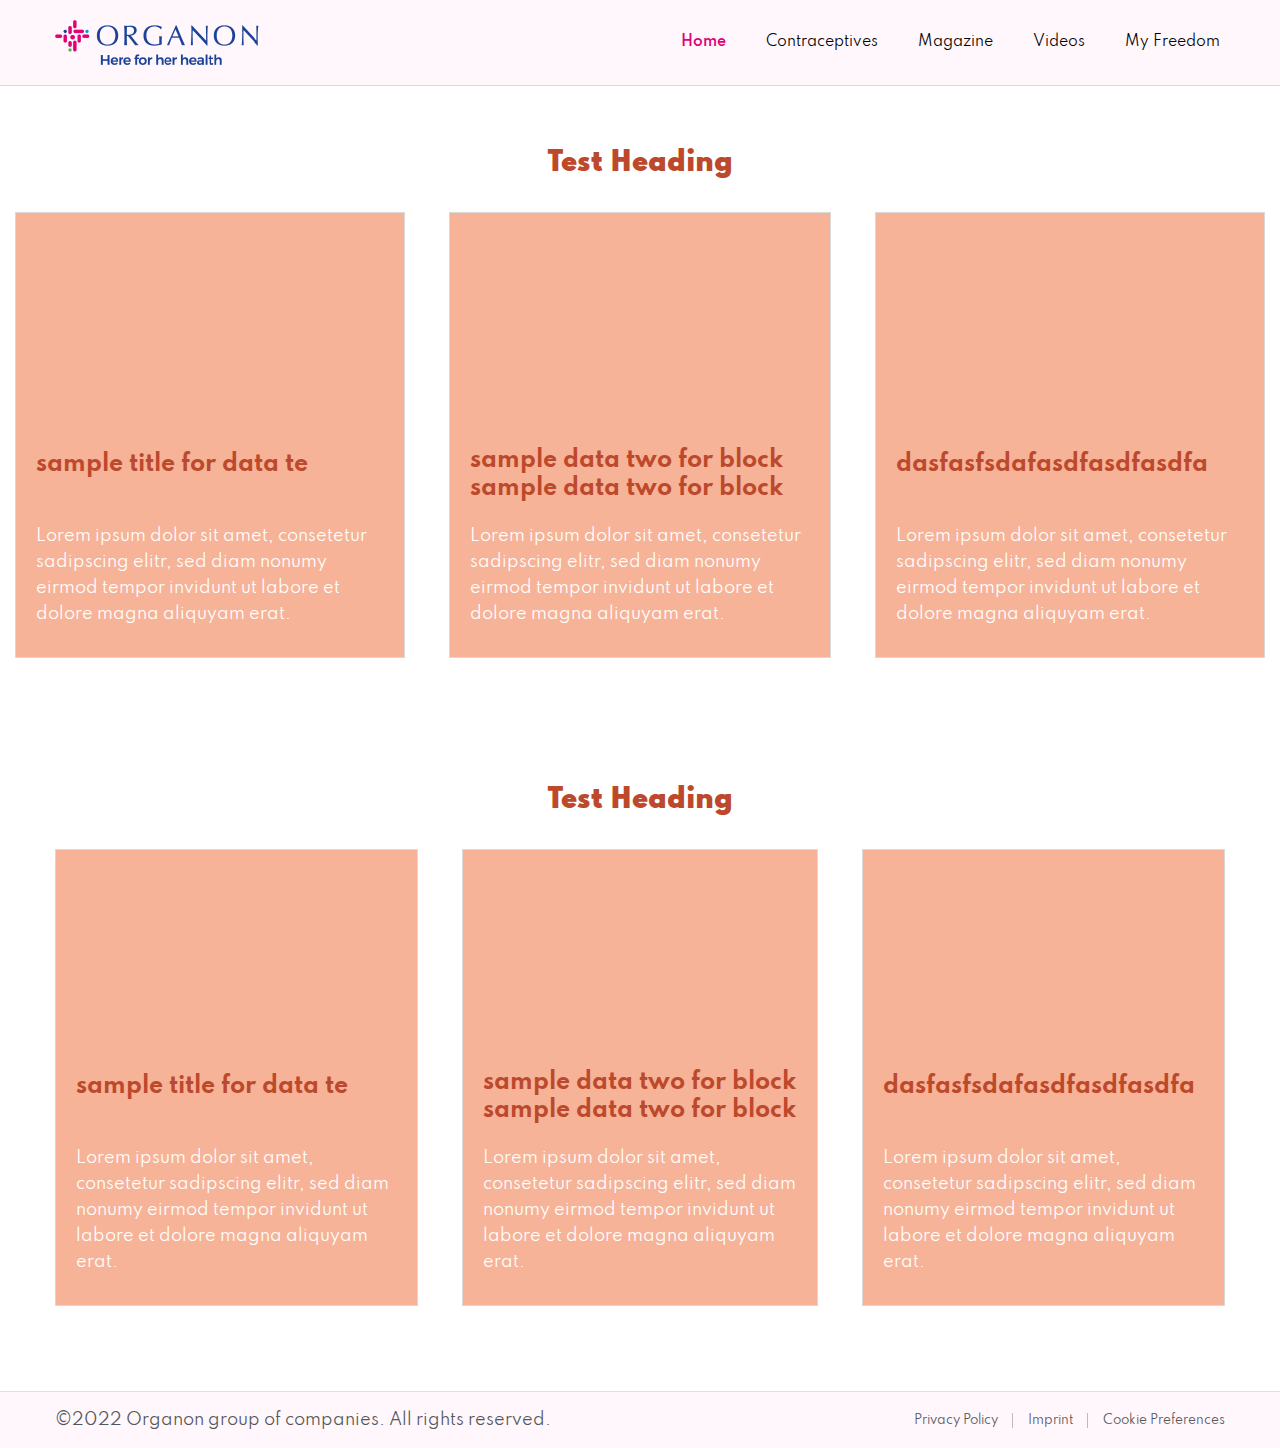
<file: components.html>
<!DOCTYPE html>
<html lang="en" dir="ltr">
<head>
    <title>Datch Home Page</title>

    <meta charset="utf-8">
    <meta name="viewport" content="width=device-width, initial-scale=1.0">

    <!-- common files -->
    <link rel="stylesheet" href="assets/css/bootstrap.css">
    <link rel="stylesheet" href="assets/css/base.css">

    <!-- separate files -->
    <link rel="stylesheet" href="assets/css/media-grid.css">
</head>
<body>
    <header id="header" class="header">
        <nav class="header-navbar navbar navbar-expand-md">
            <div class="container">
                <a class="header-logo navbar-brand" href="#">
                    <img src="assets/images/logo.png" alt="">
                </a>
                <button class="header-toggle navbar-toggler" type="button" data-bs-toggle="collapse" data-bs-target="#navbarSupportedContent" aria-controls="navbarSupportedContent" aria-expanded="false" aria-label="Toggle navigation">
                    <span class="header-toogle__icon navbar-toggler-icon">
                        <svg xmlns="http://www.w3.org/2000/svg" width="16" height="16" fill="currentColor" class="bi bi-list" viewBox="0 0 16 16">
                            <path fill-rule="evenodd" d="M2.5 12a.5.5 0 0 1 .5-.5h10a.5.5 0 0 1 0 1H3a.5.5 0 0 1-.5-.5zm0-4a.5.5 0 0 1 .5-.5h10a.5.5 0 0 1 0 1H3a.5.5 0 0 1-.5-.5zm0-4a.5.5 0 0 1 .5-.5h10a.5.5 0 0 1 0 1H3a.5.5 0 0 1-.5-.5z"/>
                        </svg>
                    </span>
                </button>
                <div class="header-collapse collapse navbar-collapse" id="navbarSupportedContent">
                    <ul class="header-nav navbar-nav">
                        <li class="nav-item active">
                            <a class="nav-link" href="#">Home</a>
                        </li>
                        <li class="nav-item">
                            <a class="nav-link" href="#banner-hero">Contraceptives</a>
                        </li>
                        <li class="nav-item">
                            <a class="nav-link" href="#magazine">Magazine</a>
                        </li>
                        <li class="nav-item">
                            <a class="nav-link" href="#videos">Videos</a>
                        </li>
                        <li class="nav-item">
                            <a class="nav-link" href="#myFreedom">My Freedom</a>
                        </li>
                    </ul>
                </div>
            </div>
        </nav>
    </header>

    <section id="media-grid-boxes" class="media-grid-boxes alignfull">
        <div class="container">
            <div class="media-heading">
                <h3>Test Heading</h3>
            </div>
            <div class="media-body">
                <div class="row">
                    <div class="media-col col-sm-6 col-lg-4">
                        <div class="media-card">
                            <div class="media-image" style="background-image: url(http://localhost/non-connect/wp-content/uploads/2022/05/videoThumb2.png);"></div>
                            <div class="media-content">
                                <h4>sample title for data te</h4>
                                <p>Lorem ipsum dolor sit amet, consetetur sadipscing elitr, sed diam nonumy eirmod tempor invidunt ut labore et dolore magna aliquyam erat.</p>
                            </div>
                        </div>
                    </div>
                    <div class="media-col col-sm-6 col-lg-4">
                        <div class="media-card">
                            <div class="media-image" style="background-image: url(http://localhost/non-connect/wp-content/uploads/2022/05/banner.png);"></div>
                            <div class="media-content">
                                <h4>sample data two for block sample data two for block</h4>
                                <p>Lorem ipsum dolor sit amet, consetetur sadipscing elitr, sed diam nonumy eirmod tempor invidunt ut labore et dolore magna aliquyam erat.</p>
                            </div>
                        </div>
                    </div>
                    <div class="media-col col-sm-6 col-lg-4">
                        <div class="media-card">
                            <div class="media-image" style="background-image: url(http://localhost/non-connect/wp-content/uploads/2022/05/videoThumb1.png);"></div>
                            <div class="media-content">
                                <h4>dasfasfsdafasdfasdfasdfa</h4>
                                <p>Lorem ipsum dolor sit amet, consetetur sadipscing elitr, sed diam nonumy eirmod tempor invidunt ut labore et dolore magna aliquyam erat.</p>
                            </div>
                        </div>
                    </div>
                </div>
            </div>
        </div>
    </section>

    <section id="media-grid-boxes" class="media-grid-boxes alignwide">
        <div class="container">
            <div class="media-heading">
                <h3>Test Heading</h3>
            </div>
            <div class="media-body">
                <div class="row">
                    <div class="media-col col-sm-6 col-lg-4">
                        <div class="media-card">
                            <div class="media-image" style="background-image: url(http://localhost/non-connect/wp-content/uploads/2022/05/videoThumb2.png);"></div>
                            <div class="media-content">
                                <h4>sample title for data te</h4>
                                <p>Lorem ipsum dolor sit amet, consetetur sadipscing elitr, sed diam nonumy eirmod tempor invidunt ut labore et dolore magna aliquyam erat.</p>
                            </div>
                        </div>
                    </div>
                    <div class="media-col col-sm-6 col-lg-4">
                        <div class="media-card">
                            <div class="media-image" style="background-image: url(http://localhost/non-connect/wp-content/uploads/2022/05/banner.png);"></div>
                            <div class="media-content">
                                <h4>sample data two for block sample data two for block</h4>
                                <p>Lorem ipsum dolor sit amet, consetetur sadipscing elitr, sed diam nonumy eirmod tempor invidunt ut labore et dolore magna aliquyam erat.</p>
                            </div>
                        </div>
                    </div>
                    <div class="media-col col-sm-6 col-lg-4">
                        <div class="media-card">
                            <div class="media-image" style="background-image: url(http://localhost/non-connect/wp-content/uploads/2022/05/videoThumb1.png);"></div>
                            <div class="media-content">
                                <h4>dasfasfsdafasdfasdfasdfa</h4>
                                <p>Lorem ipsum dolor sit amet, consetetur sadipscing elitr, sed diam nonumy eirmod tempor invidunt ut labore et dolore magna aliquyam erat.</p>
                            </div>
                        </div>
                    </div>
                </div>
            </div>
        </div>
    </section>

    <footer id="footer" class="footer">
        <div class="container">
            <div class="footer-row">
                <div class="footer-copyright">
                    <p>©2022 Organon group of companies. All rights reserved.</p>
                </div>

                <ul class="footer-links">
                    <li>
                        <a href="javascript:;">Privacy Policy</a>
                    </li>
                    <li>
                        <a href="javascript:;">Imprint</a>
                    </li>
                    <li>
                        <a href="javascript:;">Cookie Preferences</a>
                    </li>
                </ul>
            </div>
        </div>
    </footer>

    <div class="back-top">
        <img src="assets/images/backTop.png" alt="">
    </div>

    <!-- common files -->
    <script src="assets/js/jquery.js"></script>
    <script src="assets/js/bootstrap.js"></script>
    <script src="assets/js/slick.js"></script>
    <script src="assets/js/base.js"></script>

    <!-- separate files -->
    <script src="assets/js/slider.js"></script>
    <script src="assets/js/video.js"></script>
</body>
</html>
</file>
<file: assets/css/base.css>
@font-face {
  font-family: "Spartan";
  src: url("../fonts/Spartan-Thin.woff2") format("woff2"), url("../fonts/Spartan-Thin.woff") format("woff");
  font-weight: 100;
  font-style: normal;
  font-display: swap;
}
@font-face {
  font-family: "Spartan";
  src: url("../fonts/Spartan-ExtraLight.woff2") format("woff2"), url("../fonts/Spartan-ExtraLight.woff") format("woff");
  font-weight: 200;
  font-style: normal;
  font-display: swap;
}
@font-face {
  font-family: "Spartan";
  src: url("../fonts/Spartan-Light.woff2") format("woff2"), url("../fonts/Spartan-Light.woff") format("woff");
  font-weight: 300;
  font-style: normal;
  font-display: swap;
}
@font-face {
  font-family: "Spartan";
  src: url("../fonts/Spartan-Medium.woff2") format("woff2"), url("../fonts/Spartan-Medium.woff") format("woff");
  font-weight: 500;
  font-style: normal;
  font-display: swap;
}
@font-face {
  font-family: "Spartan";
  src: url("../fonts/Spartan-SemiBold.woff2") format("woff2"), url("../fonts/Spartan-SemiBold.woff") format("woff");
  font-weight: 600;
  font-style: normal;
  font-display: swap;
}
@font-face {
  font-family: "Spartan";
  src: url("../fonts/Spartan-Black.woff2") format("woff2"), url("../fonts/Spartan-Black.woff") format("woff");
  font-weight: 900;
  font-style: normal;
  font-display: swap;
}
@font-face {
  font-family: "Spartan";
  src: url("../fonts/Spartan-Regular.woff2") format("woff2"), url("../fonts/Spartan-Regular.woff") format("woff");
  font-weight: normal;
  font-style: normal;
  font-display: swap;
}
@font-face {
  font-family: "Spartan";
  src: url("../fonts/Spartan-Bold.woff2") format("woff2"), url("../fonts/Spartan-Bold.woff") format("woff");
  font-weight: bold;
  font-style: normal;
  font-display: swap;
}
html {
  font-size: 10px;
}
@media (min-width: 0) and (max-width: 1279px) {
  html {
    font-size: 9px;
  }
}

body {
  font-weight: normal;
  color: #000000;
  font-size: 1.6rem;
  font-family: "Spartan";
  line-height: 2.6rem;
}

h1, h2, h3, h4, h5, h6,
p, a {
  font-family: "Spartan";
}

img {
  max-width: 100%;
}

a {
  color: inherit;
  text-decoration: none;
  font-family: "Spartan";
}

:focus {
  box-shadow: none;
}

h1,
.heading-1 {
  font-size: 5rem;
  line-height: 6.5rem;
  font-weight: 900;
}
@media (max-width: 1279px) {
  h1,
.heading-1 {
    font-size: 3.8rem;
    line-height: 5rem;
  }
}
@media (max-width: 767px) {
  h1,
.heading-1 {
    font-size: 2.4rem;
    line-height: 3.6rem;
  }
}

h2,
.heading-2 {
  font-size: 3.5rem;
  line-height: 5rem;
  margin-bottom: 3rem;
  font-weight: bold;
}
@media (max-width: 1279px) {
  h2,
.heading-2 {
    font-size: 2.6rem;
    line-height: 4rem;
  }
}
@media (max-width: 767px) {
  h2,
.heading-2 {
    font-size: 2rem;
    line-height: 3.2rem;
  }
}

h3,
.heading-3 {
  font-weight: 900;
  font-size: 2.6rem;
  line-height: 3.6rem;
  margin-bottom: 3rem;
}

h4,
.heading-4 {
  font-size: 2.2rem;
  line-height: 2.8rem;
  font-weight: bold;
  margin-bottom: 2rem;
}

h5,
.heading-5 {
  font-size: 1.6rem;
  line-height: 2.2rem;
  font-weight: bold;
}

p {
  font-size: 1.6rem;
  line-height: 2.6rem;
}

.separator-divider {
  width: 100%;
  opacity: 0.6;
  height: 0.1rem;
  margin-bottom: 2.5rem;
  background: transparent linear-gradient(270deg, #FFFFFF00 0%, #FFFFFF 48%, #FFFFFF00 100%) 0% 0% no-repeat padding-box;
}

.back-top {
  z-index: 2;
  right: 1.5rem;
  bottom: 1.5rem;
  cursor: pointer;
  position: fixed;
  visibility: hidden;
}
.back-top img {
  max-height: 4.8rem;
}
.back-top.show {
  visibility: visible;
}

.btn {
  padding: 0.7rem;
  min-width: 15.8rem;
  border-radius: 0.4rem;
  font-weight: normal;
}

.btn-white {
  font-size: 16px;
  color: #1b4298;
  background-color: #ffffff;
}

.header {
  z-index: 9;
  top: 0;
  left: 0;
  width: 100%;
  position: fixed;
  background-color: #fff7fc;
  border-bottom: 0.1rem solid #d9d9d9;
}

.header-navbar {
  padding: 2rem 0;
}

.header-logo {
  padding: 0;
  margin: 0;
}
.header-logo:focus {
  box-shadow: none;
  outline: 0;
}
.header-logo img {
  max-height: 4.5rem;
}
@media (max-width: 1023px) {
  .header-logo img {
    max-height: 3.6rem;
  }
}

.header-toggle {
  padding: 0;
}
.header-toggle:focus {
  box-shadow: none;
}

.header-toogle__icon {
  width: auto;
  height: auto;
}
.header-toogle__icon svg {
  width: 3.5rem;
  height: 3.5rem;
  color: #e20177;
}

.header-collapse {
  justify-content: flex-end;
}

@media (max-width: 1023px) {
  .header-nav {
    margin-top: 2rem;
  }
}
.header-nav .nav-item {
  margin-right: 3rem;
}
.header-nav .nav-item:last-child {
  margin-right: 0;
}
@media (max-width: 1023px) {
  .header-nav .nav-item {
    margin-right: 0;
  }
}
.header-nav .nav-item.active .nav-link {
  color: #e20177;
  font-weight: 600;
}
.header-nav .nav-link {
  padding: 0;
  font-size: 1.4rem;
  line-height: 1.1;
  color: #000000;
}
.header-nav .nav-link:hover {
  color: #e20177;
}
@media (min-width: 0) and (max-width: 1279px) {
  .header-nav .nav-link {
    font-size: 1.6rem;
    padding: 1rem 0;
  }
}

.footer {
  margin-top: 2rem;
  padding: 1.5rem 0;
  font-size: 1.2rem;
  line-height: 1.5rem;
  color: #53565a;
  border-top: 0.1rem solid #e1e1e1;
  background-color: #fff7fc;
}
.footer p {
  margin-bottom: 0;
}

.footer-row {
  display: flex;
  justify-content: space-between;
  align-items: center;
}
@media (min-width: 0) and (max-width: 1023px) {
  .footer-row {
    flex-direction: column;
  }
}

@media (min-width: 0) and (max-width: 1023px) {
  .footer-copyright {
    line-height: 2rem;
    margin-bottom: 0.5rem;
    text-align: center;
  }
}

.footer-links {
  padding: 0;
  margin: 0;
  list-style: none;
  display: flex;
  align-items: center;
}
@media (min-width: 0) and (max-width: 1023px) {
  .footer-links {
    margin-top: 0.5rem;
  }
}
.footer-links li {
  margin: 0 1.5rem;
  position: relative;
}
@media (min-width: 0) and (max-width: 1023px) {
  .footer-links li {
    margin: 0 1rem;
  }
}
.footer-links li::after {
  content: "";
  top: 0;
  right: -1.5rem;
  opacity: 0.25;
  width: 0.1rem;
  height: 100%;
  position: absolute;
  border-right: 0.1rem solid #000000;
}
@media (min-width: 0) and (max-width: 1023px) {
  .footer-links li::after {
    right: -1rem;
  }
}
.footer-links li:first-child {
  margin-left: 0;
}
.footer-links li:last-child {
  margin-right: 0;
}
.footer-links li:last-child::after {
  display: none;
}
.footer-links a:hover {
  color: #000000;
}

.pane {
  padding: 3rem 0;
  text-align: center;
  color: #ffffff;
  background-color: #1b4298;
}
.pane h2 {
  color: #ffffff;
  margin-bottom: 0;
  text-transform: uppercase;
}

.pane.wp-container-1 > * {
  margin: 0 auto;
}

/*# sourceMappingURL=base.css.map */
</file>
<file: assets/css/media-grid.css>
.media-grid-boxes {
  padding: 6rem 0 4rem;
  position: relative;
}
@media (max-width: 767px) {
  .media-grid-boxes {
    padding: 4rem 0;
  }
}
.media-grid-boxes.alignfull .container {
  max-width: 100%;
}
.media-heading {
  text-align: center;
}
.media-heading h3 {
  color: #bd492d;
}

.media-col {
  display: flex;
  flex: 0 0 auto;
  width: 33.33333333%;
}
@media (max-width: 1279px) {
  .media-col {
    width: 50%;
  }
}
@media (max-width: 767px) {
  .media-col {
    width: 100%;
  }
}
@media (min-width: 1280px) {
  .media-col:not(:first-child) {
    padding-left: 2.2rem;
  }
  .media-col:not(:last-child) {
    padding-right: 2.2rem;
  }
}

.media-card {
  width: 100%;
  display: flex;
  overflow: hidden;
  flex-direction: column;
  margin-bottom: 2.5rem;
  background-color: #f6b398;
  border: 0.05rem solid #d9d9d9;
}

.media-image {
  padding-top: 56.25%;
  position: relative;
  background-size: cover;
  background-repeat: no-repeat;
}

.media-content {
  padding: 2rem;
  flex: 1 0;
  display: flex;
  flex-direction: column;
}
.media-content h4 {
  color: #bd492d;
  flex: 1 0;
}
.media-content p {
  color: #ffffff;
}

/*# sourceMappingURL=media-grid.css.map */
</file>
